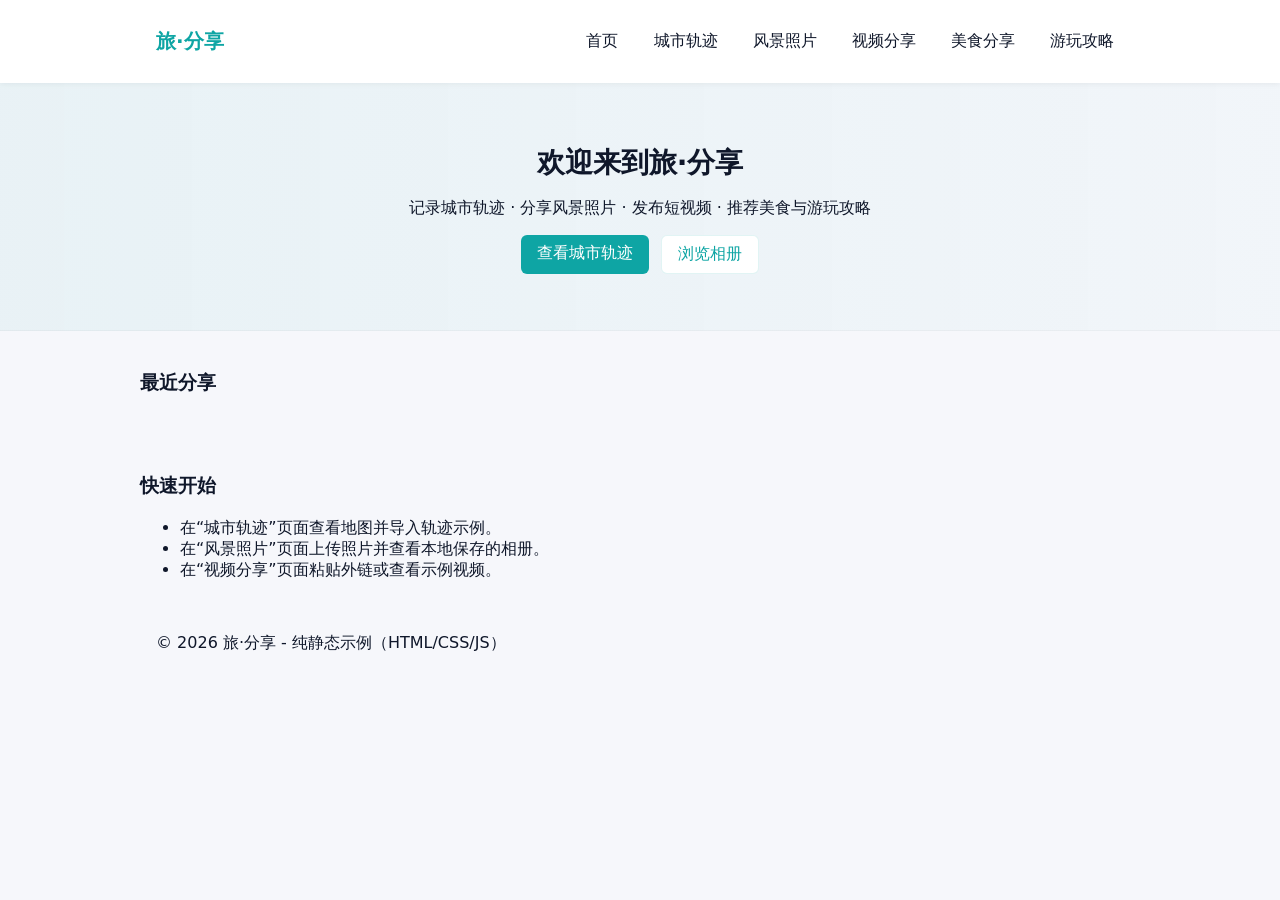
<file: index.html>
<!doctype html>
<html lang="zh-CN">
<head>
  <meta charset="utf-8" />
  <meta name="viewport" content="width=device-width,initial-scale=1" />
  <title>旅·分享 - 首页</title>
  <link rel="stylesheet" href="styles.css" />
</head>
<body>
  <header class="site-header">
    <div class="container">
      <h1 class="logo">旅·分享</h1>
      <nav class="nav">
        <a href="index.html">首页</a>
        <a href="track.html">城市轨迹</a>
        <a href="photos.html">风景照片</a>
        <a href="videos.html">视频分享</a>
        <a href="food.html">美食分享</a>
        <a href="guides.html">游玩攻略</a>
      </nav>
      <button class="menu-toggle" aria-label="菜单">☰</button>
    </div>
  </header>

  <main>
    <section class="hero">
      <div class="container">
        <h2>欢迎来到旅·分享</h2>
        <p>记录城市轨迹 · 分享风景照片 · 发布短视频 · 推荐美食与游玩攻略</p>
        <div class="home-links">
          <a class="cta" href="track.html">查看城市轨迹</a>
          <a class="cta ghost" href="photos.html">浏览相册</a>
        </div>
      </div>
    </section>

    <section class="container section">
      <h3>最近分享</h3>
      <div class="grid small" id="recent-list">
        <!-- JS 会动态填充最近项 -->
      </div>
    </section>

    <section class="container section">
      <h3>快速开始</h3>
      <ul>
        <li>在“城市轨迹”页面查看地图并导入轨迹示例。</li>
        <li>在“风景照片”页面上传照片并查看本地保存的相册。</li>
        <li>在“视频分享”页面粘贴外链或查看示例视频。</li>
      </ul>
    </section>
  </main>

  <footer class="site-footer">
    <div class="container">© 2026 旅·分享 - 纯静态示例（HTML/CSS/JS）</div>
  </footer>

  <script src="script.js"></script>
</body>
</html>
</file>
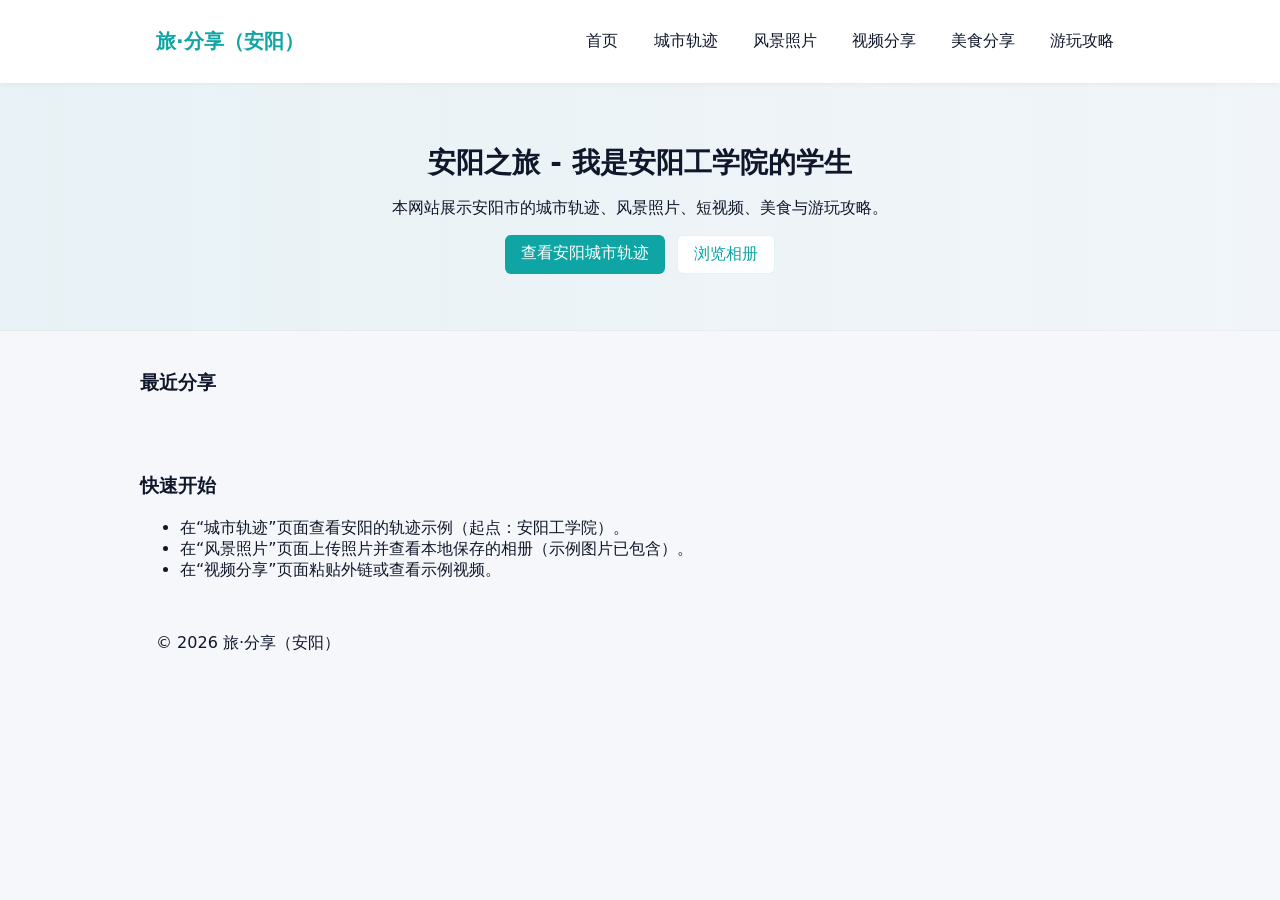
<file: docs/index.html>
<!doctype html>
<html lang="zh-CN">
<head>
  <meta charset="utf-8" />
  <meta name="viewport" content="width=device-width,initial-scale=1" />
  <title>旅·分享 - 首页（安阳）</title>
  <link rel="stylesheet" href="styles.css" />
</head>
<body>
  <header class="site-header">
    <div class="container">
      <h1 class="logo">旅·分享（安阳）</h1>
      <nav class="nav">
        <a href="index.html">首页</a>
        <a href="track.html">城市轨迹</a>
        <a href="photos.html">风景照片</a>
        <a href="videos.html">视频分享</a>
        <a href="food.html">美食分享</a>
        <a href="guides.html">游玩攻略</a>
      </nav>
      <button class="menu-toggle" aria-label="菜单">☰</button>
    </div>
  </header>

  <main>
    <section class="hero">
      <div class="container">
        <h2>安阳之旅 - 我是安阳工学院的学生</h2>
        <p>本网站展示安阳市的城市轨迹、风景照片、短视频、美食与游玩攻略。</p>
        <div class="home-links">
          <a class="cta" href="track.html">查看安阳城市轨迹</a>
          <a class="cta ghost" href="photos.html">浏览相册</a>
        </div>
      </div>
    </section>

    <section class="container section">
      <h3>最近分享</h3>
      <div class="grid small" id="recent-list">
        <!-- JS 会动态填充最近项 -->
      </div>
    </section>

    <section class="container section">
      <h3>快速开始</h3>
      <ul>
        <li>在“城市轨迹”页面查看安阳的轨迹示例（起点：安阳工学院）。</li>
        <li>在“风景照片”页面上传照片并查看本地保存的相册（示例图片已包含）。</li>
        <li>在“视频分享”页面粘贴外链或查看示例视频。</li>
      </ul>
    </section>
  </main>

  <footer class="site-footer">
    <div class="container">© 2026 旅·分享（安阳）</div>
  </footer>

  <script src="script.js"></script>
</body>
</html>
</file>
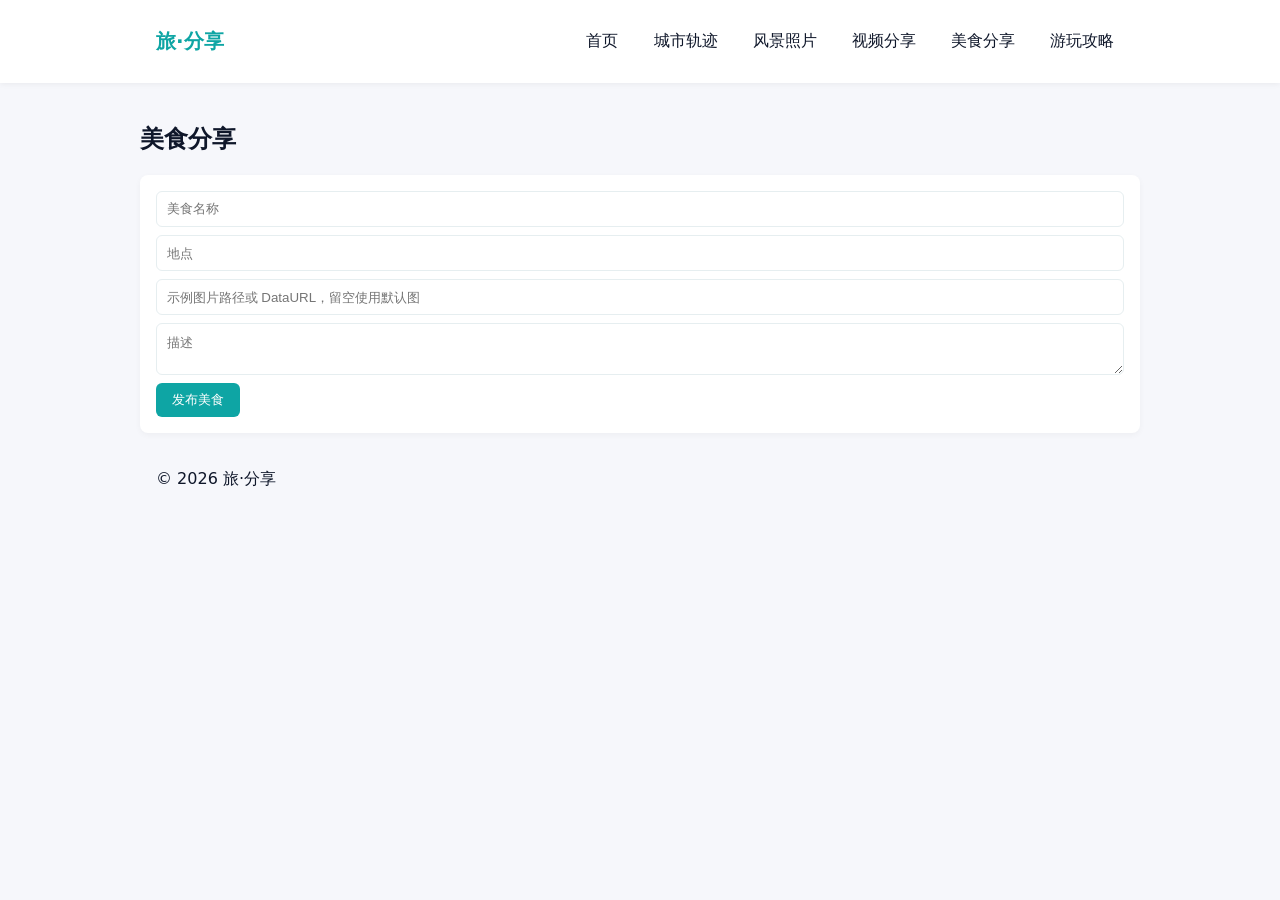
<file: food.html>
<!doctype html>
<html lang="zh-CN">
<head>
  <meta charset="utf-8" />
  <meta name="viewport" content="width=device-width,initial-scale=1" />
  <title>美食分享 - 旅·分享</title>
  <link rel="stylesheet" href="styles.css" />
</head>
<body>
  <header class="site-header">
    <div class="container">
      <h1 class="logo"><a href="index.html">旅·分享</a></h1>
      <nav class="nav">
        <a href="index.html">首页</a>
        <a href="track.html">城市轨迹</a>
        <a href="photos.html">风景照片</a>
        <a href="videos.html">视频分享</a>
        <a href="food.html">美食分享</a>
        <a href="guides.html">游玩攻略</a>
      </nav>
      <button class="menu-toggle" aria-label="菜单">☰</button>
    </div>
  </header>

  <main class="container section">
    <h2>美食分享</h2>

    <form id="food-form" class="card form-card">
      <input type="text" id="food-name" placeholder="美食名称" required />
      <input type="text" id="food-place" placeholder="地点" />
      <input type="text" id="food-img" placeholder="示例图片路径或 DataURL，留空使用默认图" />
      <textarea id="food-desc" placeholder="描述"></textarea>
      <button type="submit">发布美食</button>
    </form>

    <div id="food-list" class="grid"></div>
  </main>

  <footer class="site-footer"><div class="container">© 2026 旅·分享</div></footer>

  <script src="script.js"></script>
</body>
</html>
</file>
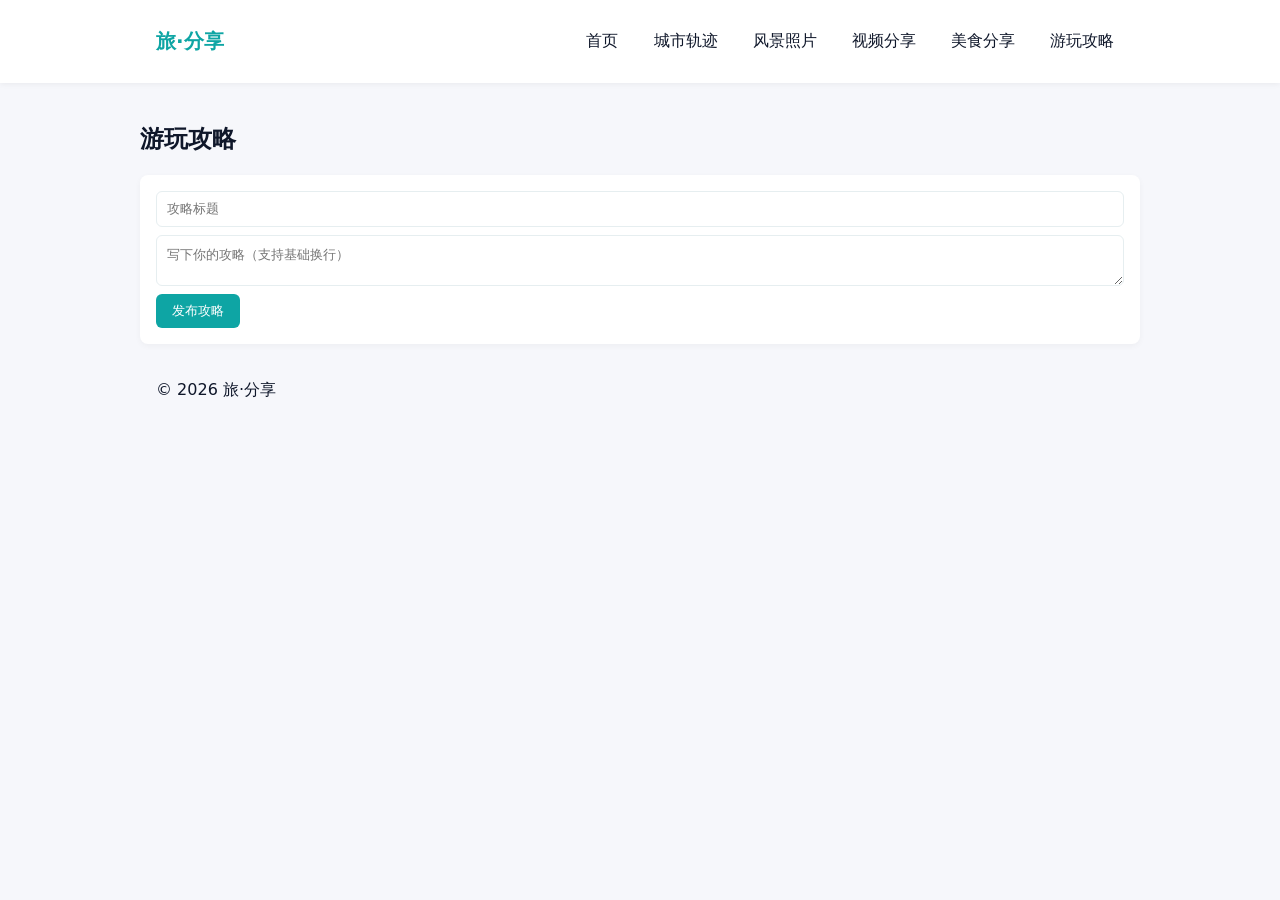
<file: guides.html>
<!doctype html>
<html lang="zh-CN">
<head>
  <meta charset="utf-8" />
  <meta name="viewport" content="width=device-width,initial-scale=1" />
  <title>游玩攻略 - 旅·分享</title>
  <link rel="stylesheet" href="styles.css" />
</head>
<body>
  <header class="site-header">
    <div class="container">
      <h1 class="logo"><a href="index.html">旅·分享</a></h1>
      <nav class="nav">
        <a href="index.html">首页</a>
        <a href="track.html">城市轨迹</a>
        <a href="photos.html">风景照片</a>
        <a href="videos.html">视频分享</a>
        <a href="food.html">美食分享</a>
        <a href="guides.html">游玩攻略</a>
      </nav>
      <button class="menu-toggle" aria-label="菜单">☰</button>
    </div>
  </header>

  <main class="container section">
    <h2>游玩攻略</h2>

    <form id="guide-form" class="card form-card">
      <input type="text" id="guide-title" placeholder="攻略标题" required />
      <textarea id="guide-content" placeholder="写下你的攻略（支持基础换行）"></textarea>
      <button type="submit">发布攻略</button>
    </form>

    <div id="guides-list" class="grid"></div>
  </main>

  <footer class="site-footer"><div class="container">© 2026 旅·分享</div></footer>

  <script src="script.js"></script>
</body>
</html>
</file>
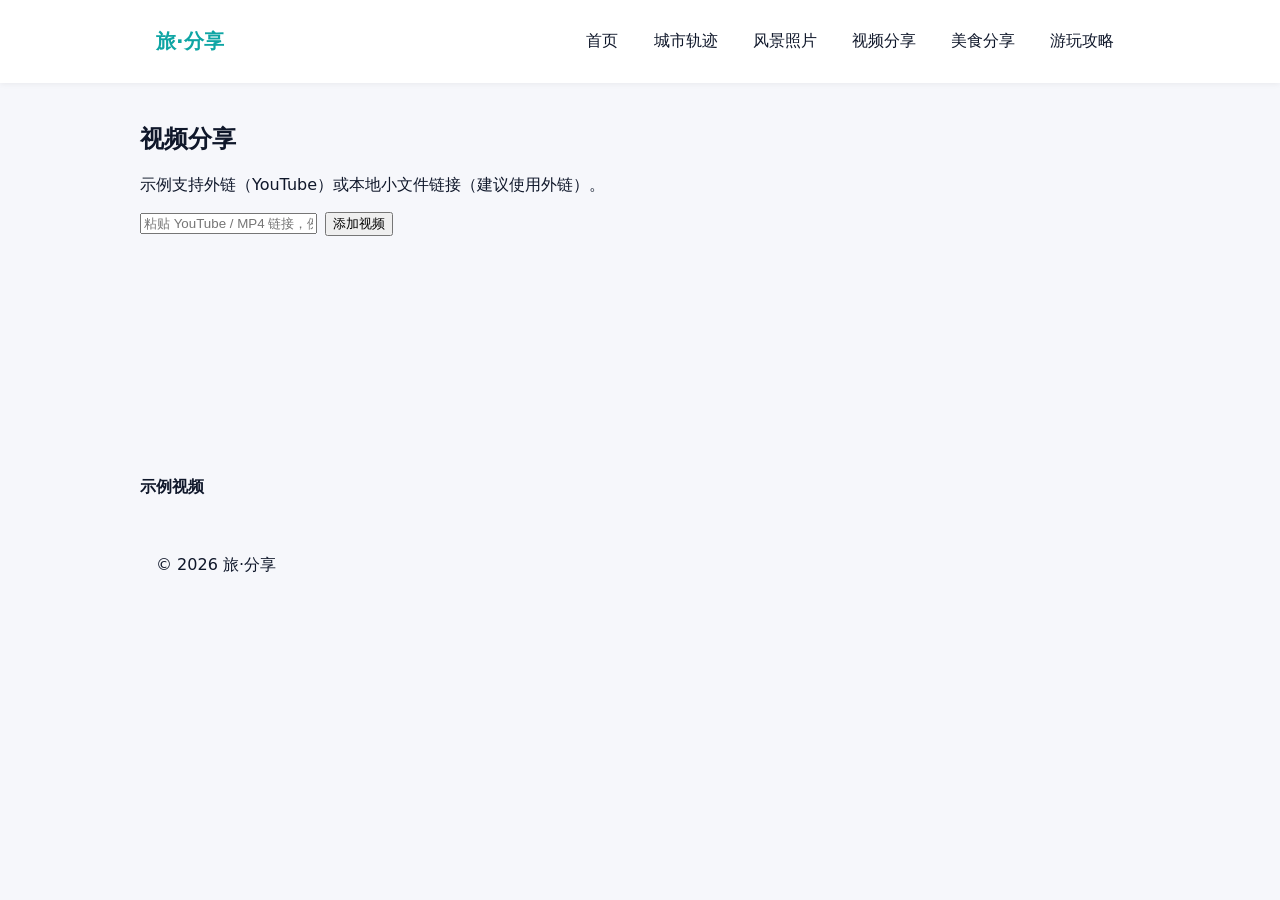
<file: videos.html>
<!doctype html>
<html lang="zh-CN">
<head>
  <meta charset="utf-8" />
  <meta name="viewport" content="width=device-width,initial-scale=1" />
  <title>视频分享 - 旅·分享</title>
  <link rel="stylesheet" href="styles.css" />
</head>
<body>
  <header class="site-header">
    <div class="container">
      <h1 class="logo"><a href="index.html">旅·分享</a></h1>
      <nav class="nav">
        <a href="index.html">首页</a>
        <a href="track.html">城市轨迹</a>
        <a href="photos.html">风景照片</a>
        <a href="videos.html">视频分享</a>
        <a href="food.html">美食分享</a>
        <a href="guides.html">游玩攻略</a>
      </nav>
      <button class="menu-toggle" aria-label="菜单">☰</button>
    </div>
  </header>

  <main class="container section">
    <h2>视频分享</h2>
    <p>示例支持外链（YouTube）或本地小文件链接（建议使用外链）。</p>

    <div class="upload-row">
      <input type="text" id="video-url" placeholder="粘贴 YouTube / MP4 链接，例如 https://www.youtube.com/watch?v=dQw4w9WgXcQ" />
      <button id="add-video">添加视频</button>
    </div>

    <div id="video-list" class="grid small">
      <div class="video-card">
        <iframe width="100%" height="200" src="https://www.youtube.com/embed/dQw4w9WgXcQ" frameborder="0" allowfullscreen></iframe>
        <h4>示例视频</h4>
      </div>
    </div>
  </main>

  <footer class="site-footer"><div class="container">© 2026 旅·分享</div></footer>

  <script src="script.js"></script>
</body>
</html>
</file>
<file: styles.css>
:root{
  --accent:#0ea5a4;
  --bg:#f6f7fb;
  --card:#ffffff;
  --text:#0f172a;
}
*{box-sizing:border-box}
body{font-family:system-ui,-apple-system,Segoe UI,Roboto,"Helvetica Neue",Arial; color:var(--text); margin:0; background:var(--bg)}
.container{max-width:1000px;margin:0 auto;padding:1rem}
.site-header{background:var(--card);box-shadow:0 1px 6px rgba(0,0,0,.06)}
.site-header .container{display:flex;align-items:center;gap:1rem}
.logo{margin:0;padding:.75rem 0;font-size:1.25rem;color:var(--accent);text-decoration:none}
.logo a{text-decoration:none;color:inherit}
.nav{margin-left:auto;display:flex;gap:1rem}
.nav a{text-decoration:none;color:inherit;padding:.6rem}
.menu-toggle{display:none;background:none;border:0;font-size:1.25rem;padding:.5rem}

.hero{background:linear-gradient(90deg,rgba(14,165,164,.06),rgba(14,165,164,.02));padding:2.5rem 0;text-align:center;border-bottom:1px solid rgba(0,0,0,.03)}
.hero h2{margin:.3rem 0;font-size:1.75rem}
.home-links{display:flex;gap:.75rem;justify-content:center;margin-top:.5rem}
.cta{display:inline-block;padding:.5rem 1rem;background:var(--accent);color:#fff;border-radius:6px;text-decoration:none}
.cta.ghost{background:#fff;color:var(--accent);border:1px solid rgba(14,165,164,.12)}

.section{padding:1.25rem 0}
.grid{display:grid;grid-template-columns:repeat(auto-fit,minmax(220px,1fr));gap:1rem}
.grid.small{grid-template-columns:repeat(auto-fit,minmax(180px,1fr))}
.card{background:var(--card);border-radius:8px;padding:0;box-shadow:0 2px 6px rgba(0,0,0,.04)}
.card img{width:100%;height:160px;object-fit:cover;border-radius:8px 8px 0 0}
.card h4{margin:.6rem .75rem}
.card p{margin:.25rem .75rem .75rem;color:#475569}

.form-card{display:flex;flex-direction:column;gap:.5rem;padding:1rem;border-radius:8px}
.form-card input,.form-card textarea{padding:.6rem;border:1px solid #e6eef0;border-radius:6px}
.form-card button{align-self:flex-start;padding:.5rem 1rem;background:var(--accent);color:white;border:0;border-radius:6px}

.upload-row{display:flex;gap:.5rem;align-items:center;margin-bottom:1rem}
.gallery{display:flex;gap:.5rem;flex-wrap:wrap}
.gallery img{width:32%;height:120px;object-fit:cover;border-radius:6px;cursor:pointer}

.modal{Position:fixed;inset:0;display:none;align-items:center;justify-content:center;background:rgba(0,0,0,.6);z-index:30}
.modal img{max-width:90%;max-height:80%;border-radius:8px}
.modal button{position:absolute;top:16px;right:20px;background:rgba(255,255,255,.9);border-radius:50%;border:0;padding:.4rem}

.timeline{padding-left:1rem}
.timeline li{margin-bottom:.6rem;cursor:pointer}

/* small screens */
@media (max-width:760px){
  .nav{display:none}
  .menu-toggle{display:block;margin-left:auto}
  .gallery img{width:48%}
}
</file>
<file: docs/styles.css>
:root{
  --accent:#0ea5a4;
  --bg:#f6f7fb;
  --card:#ffffff;
  --text:#0f172a;
}
*{box-sizing:border-box}
body{font-family:system-ui,-apple-system,Segoe UI,Roboto,"Helvetica Neue",Arial; color:var(--text); margin:0; background:var(--bg)}
.container{max-width:1000px;margin:0 auto;padding:1rem}
.site-header{background:var(--card);box-shadow:0 1px 6px rgba(0,0,0,.06)}
.site-header .container{display:flex;align-items:center;gap:1rem}
.logo{margin:0;padding:.75rem 0;font-size:1.25rem;color:var(--accent);text-decoration:none}
.logo a{text-decoration:none;color:inherit}
.nav{margin-left:auto;display:flex;gap:1rem}
.nav a{text-decoration:none;color:inherit;padding:.6rem}
.menu-toggle{display:none;background:none;border:0;font-size:1.25rem;padding:.5rem}

.hero{background:linear-gradient(90deg,rgba(14,165,164,.06),rgba(14,165,164,.02));padding:2.5rem 0;text-align:center;border-bottom:1px solid rgba(0,0,0,.03)}
.hero h2{margin:.3rem 0;font-size:1.75rem}
.home-links{display:flex;gap:.75rem;justify-content:center;margin-top:.5rem}
.cta{display:inline-block;padding:.5rem 1rem;background:var(--accent);color:#fff;border-radius:6px;text-decoration:none}
.cta.ghost{background:#fff;color:var(--accent);border:1px solid rgba(14,165,164,.12)}

.section{padding:1.25rem 0}
.grid{display:grid;grid-template-columns:repeat(auto-fit,minmax(220px,1fr));gap:1rem}
.grid.small{grid-template-columns:repeat(auto-fit,minmax(180px,1fr))}
.card{background:var(--card);border-radius:8px;padding:0;box-shadow:0 2px 6px rgba(0,0,0,.04)}
.card img{width:100%;height:160px;object-fit:cover;border-radius:8px 8px 0 0}
.card h4{margin:.6rem .75rem}
.card p{margin:.25rem .75rem .75rem;color:#475569}

.form-card{display:flex;flex-direction:column;gap:.5rem;padding:1rem;border-radius:8px}
.form-card input,.form-card textarea{padding:.6rem;border:1px solid #e6eef0;border-radius:6px}
.form-card button{align-self:flex-start;padding:.5rem 1rem;background:var(--accent);color:white;border:0;border-radius:6px}

.upload-row{display:flex;gap:.5rem;align-items:center;margin-bottom:1rem}
.gallery{display:flex;gap:.5rem;flex-wrap:wrap}
.gallery img{width:32%;height:120px;object-fit:cover;border-radius:6px;cursor:pointer}

.modal{Position:fixed;inset:0;display:none;align-items:center;justify-content:center;background:rgba(0,0,0,.6);z-index:30}
.modal img{max-width:90%;max-height:80%;border-radius:8px}
.modal button{position:absolute;top:16px;right:20px;background:rgba(255,255,255,.9);border-radius:50%;border:0;padding:.4rem}

.timeline{padding-left:1rem}
.timeline li{margin-bottom:.6rem;cursor:pointer}

/* small screens */
@media (max-width:760px){
  .nav{display:none}
  .menu-toggle{display:block;margin-left:auto}
  .gallery img{width:48%}
}
</file>
